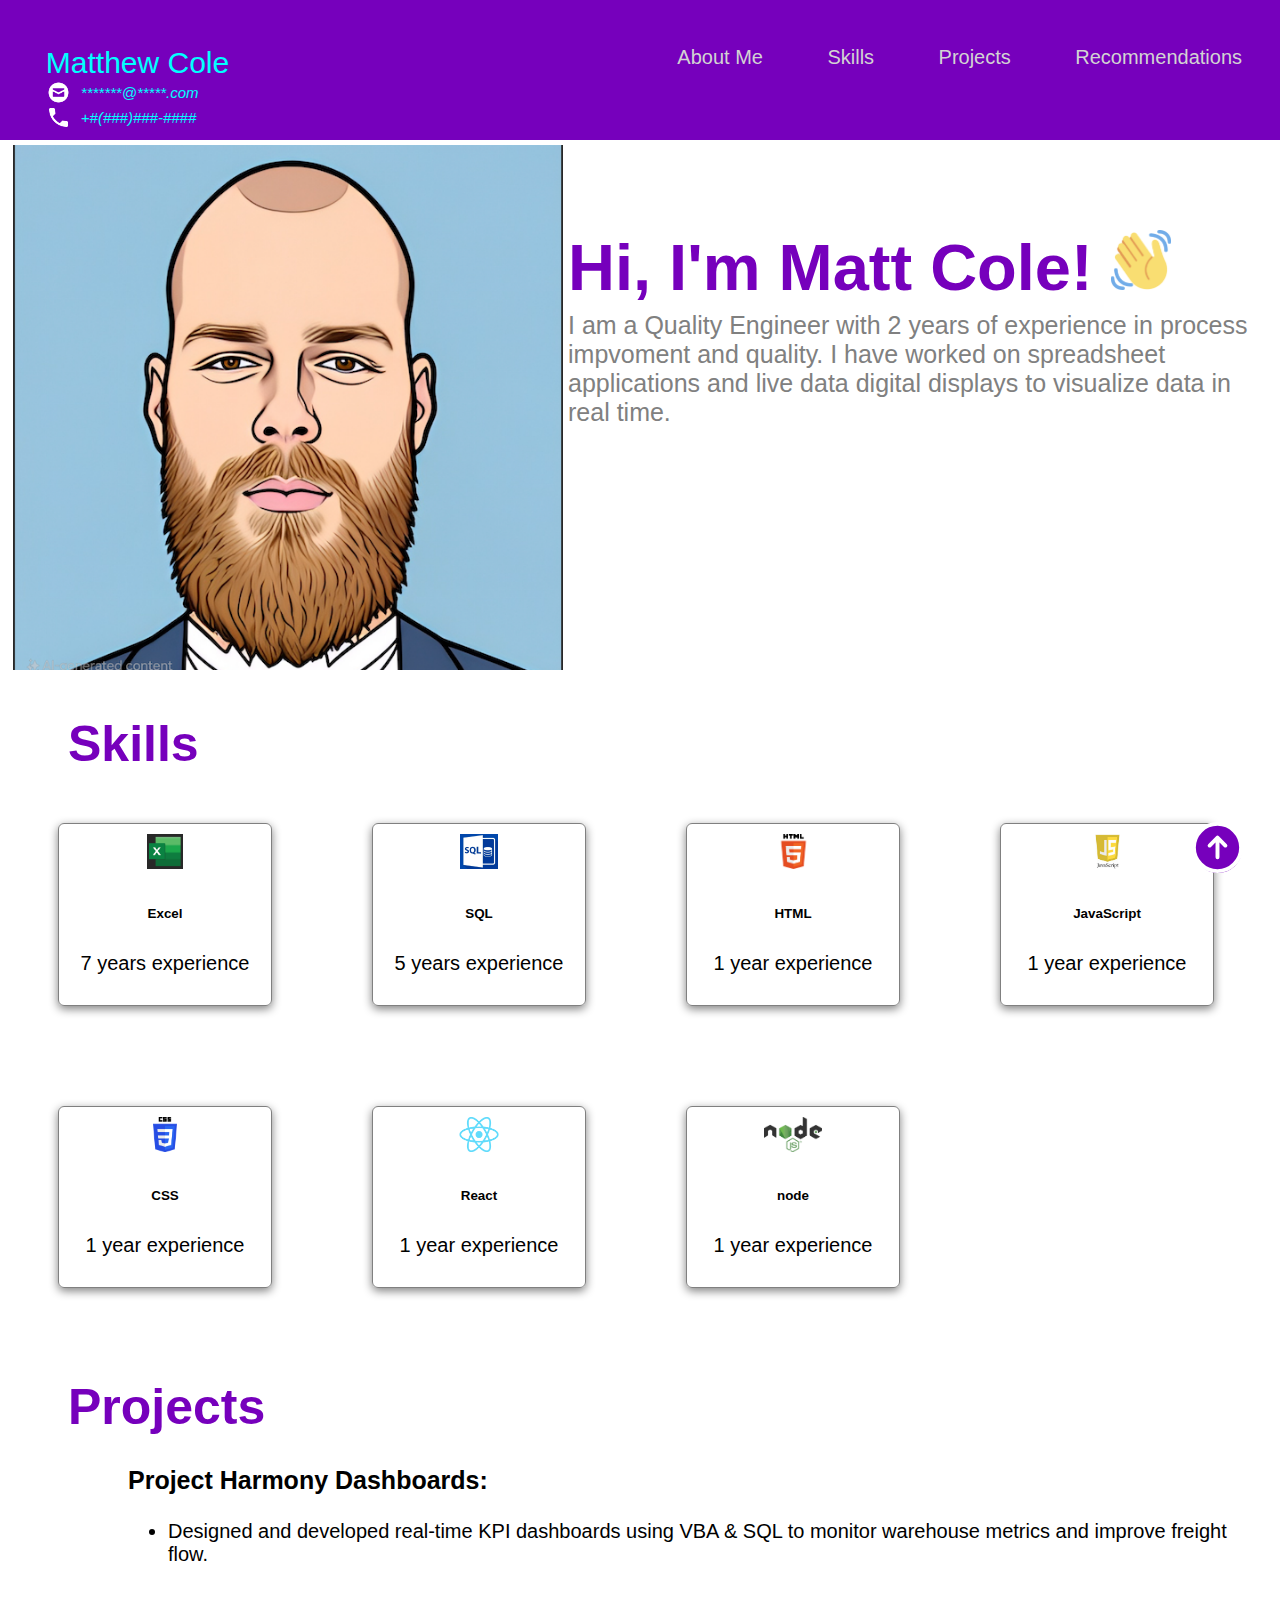
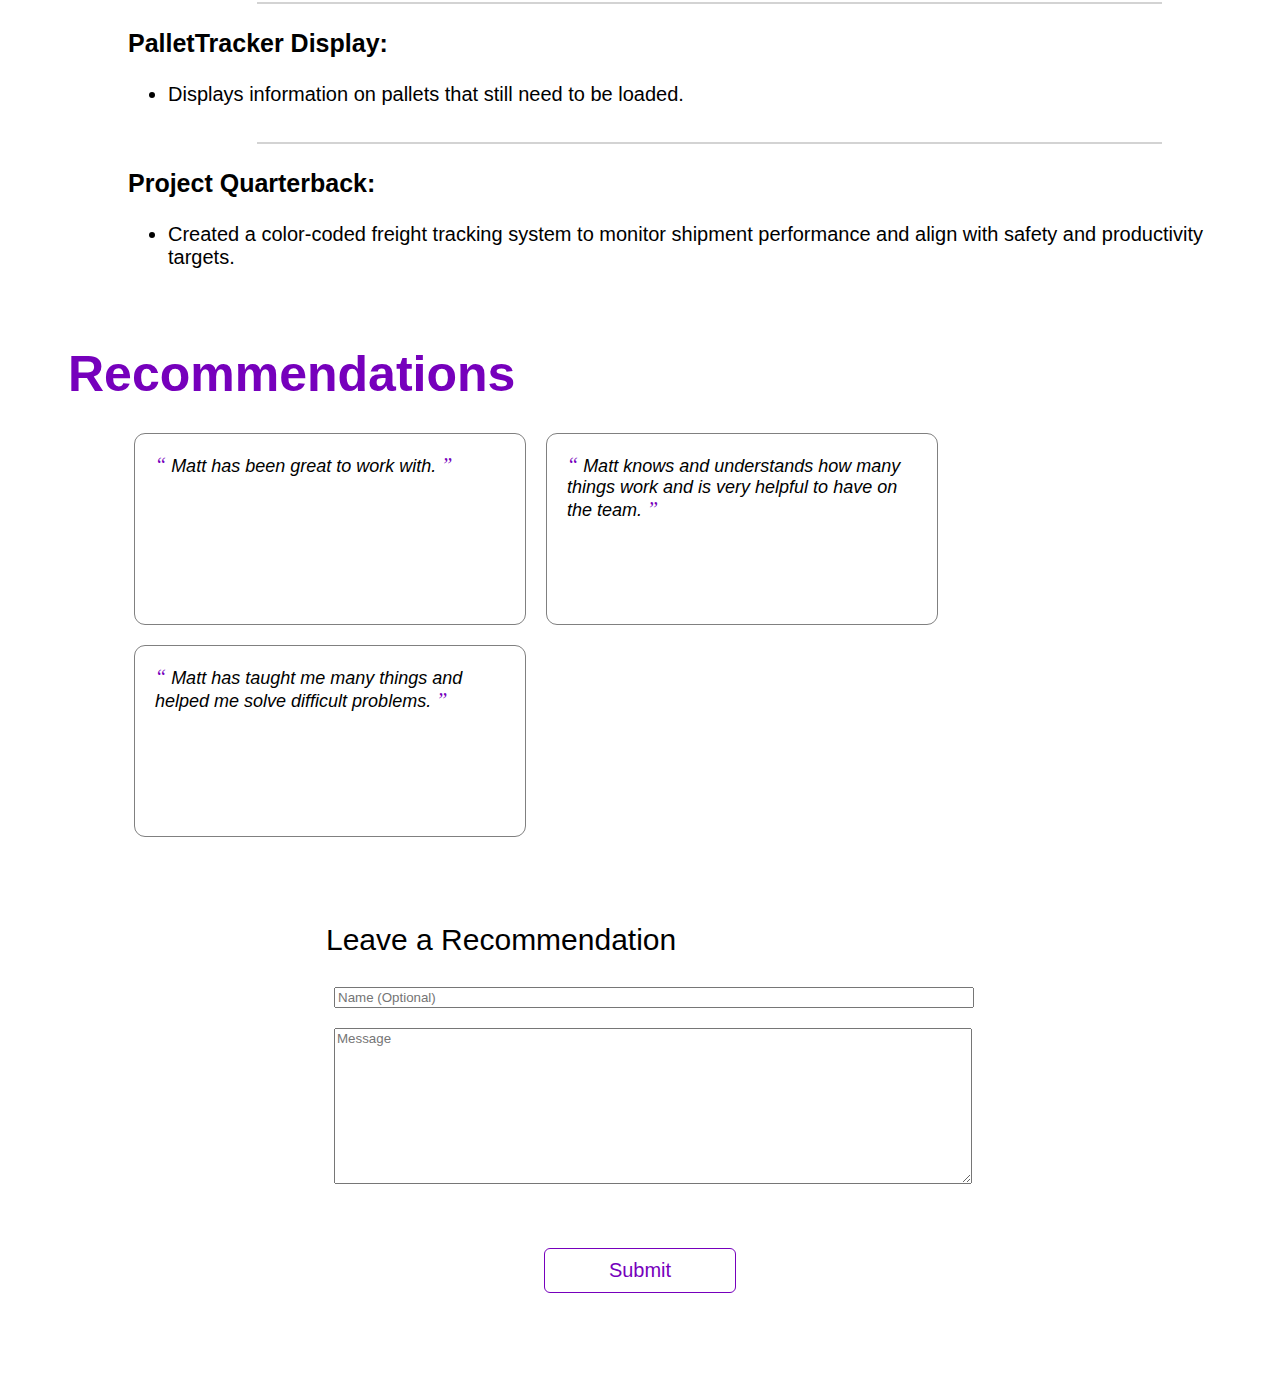
<file: index.html>
<!DOCTYPE html>
<html>
  <head>
    <title>Matthew Cole - Portfolio</title>
    <link rel="stylesheet" href="./style.css"/>
    <script src="./script.js"></script>
  </head>
  <body>
    <!-- Navigation Bar -->
    <nav>
      <div id="home">
        <div class="profile_name">
          Matthew Cole
          <div class="contact_info">
            <img src="html_finalprojimages/envelope.png" alt="https://icons8.com/icon/124377/circled-envelope"/>
          *******@*****.com
        </div>
        <div style="clear:both;"></div>
        <div class="contact_info">
          <img src="html_finalprojimages/phone.png" alt="https://icons8.com/icon/124377/circled-envelope"/>
          +#(###)###-####

        </div>
        </div>
        <div class="topdiv">
          <a class="topmenu" href="#about-me">About Me</a>
          <!-- Add the links for Skills, Projects and Recommendation here -->
          <a class="topmenu" href="#skills">Skills</a>
          <a class="topmenu" href="#projects">Projects</a>
          <a class="topmenu" href="#recommendations">Recommendations</a>

        </div>
      </div>    
    </nav>

    <!-- About Me -->
    <section id="about-me" class="container">
      <div>
        <img src="html_finalprojimages/me.png" class="profile_image"/>
      </div>

      <div>
          <h1>
            Hi, I'm Matt Cole! <img src="html_finalprojimages/waving-hand.png" width="60px"/>
          </h1>
          <p>
            I am a Quality Engineer with 2 years of experience in process impvoment and quality. 
            I have worked on spreadsheet applications and live data digital displays to visualize data in real time. 
            
          </p>
      </div>
    </section>
              
    <!-- Skills -->
    <section id="skills">
      <h2>Skills</h2>
      <div style="clear:both;"></div>

      <div class="all_skills">
        <div class="skill">
          <img src="html_finalprojimages/ExcelPic.png"/>
          <h6>Excel</h6>
          <p>7 years experience</p>
        </div>  

        <div class="skill">
          <img src="html_finalprojimages/SQLpic.png"/>
          <h6>SQL</h6>
          <p>5 years experience</p>
        </div>  

        <div class="skill">
          <img src="html_finalprojimages/html5.png"/>
          <h6>HTML</h6>
          <p>1 year experience</p>
        </div>  

        <div class="skill">
          <img src="html_finalprojimages/js.jpeg"/>
          <h6>JavaScript</h6>
          <p>1 year experience</p>
        </div>  

        <div class="skill">
          <img src="html_finalprojimages/CSS3.png"/>
          <h6>CSS</h6>
          <p>1 year experience</p>
        </div>  

        <div class="skill">
          <img src="html_finalprojimages/react.png"/>
          <h6>React</h6>
          <p>1 year experience</p>
        </div>  

        <div class="skill">
          <img src="html_finalprojimages/node.png"/>
          <h6>node</h6>
          <p>1 year experience</p>
        </div>  
        <!-- Add more skills here -->



      </div>
    </section>
          
    <!-- Projects -->
    <section class="projects" id="projects">
      <h2>
        Projects
      </h2>
      <div style="clear:both;"></div>

        <div id="projects-container" class="projects-container">
          <div class="project-card">
            <h3>Project Harmony Dashboards:</h3>
            <ul>
              <li>Designed and developed real-time KPI dashboards using VBA & SQL to monitor warehouse metrics and improve freight flow.</li>
            </ul>
          </div>
          <hr>
          <div class="project-card">
            <h3>PalletTracker Display:</h3>
            <ul>
              <li>Displays information on pallets that still need to be loaded.</li>
            </ul>
          </div>
          <hr>
          <div class="project-card">
            <h3>Project Quarterback:</h3>
            <ul>
              <li>Created a color-coded freight tracking system to monitor shipment performance and align with safety and productivity targets.</li>
            </ul>
          </div>
    </div>
    </section>
    <div style="clear:both;"></div>

    <!-- Recommendations -->
    <section id="recommendations">
      <h2>Recommendations</h2>
      <div style="clear:both;"></div>
      <div class="all_recommendations" id="all_recommendations">
        <div class="recommendation">
          <span>&#8220;</span>
          Matt has been great to work with.
          <span>&#8221;</span>
        </div>
        <div class="recommendation">
          <span>&#8220;</span>
          Matt knows and understands how many things work and is very helpful to have on the team.
          <span>&#8221;</span>
        </div>
        <div class="recommendation">
          <span>&#8220;</span>
          Matt has taught me many things and helped me solve difficult problems. 
          <span>&#8221;</span>
        </div>
      </div>
    </section>

    <!-- Recommendation Form -->
    <section id="contact">
      <div class="flex_center">
        <fieldset>
          <legend class="introduction">Leave a Recommendation</legend>          
          <input type="text" placeholder="Name (Optional)"> <br/>
          <textarea id="new_recommendation" cols="500" rows="10" placeholder="Message"></textarea>
          <div class="flex_center">
            <button id="recommend_btn" onclick="addRecommendation()">Submit</button>
          </div>
        </fieldset>
      </div>
    </section>

    <div class="iconbutton">
      <a href="#home">
        <!--Add the code here for the logo to appear and the icon to be actionable-->
        <svg xmlns="http://www.w3.org/2000/svg" fill="none" viewBox="0 0 24 24" stroke-width="1.5" stroke="white" width="63px">
          <path stroke-linecap="round" stroke-linejoin="round" d="M15 11.25l-3-3m0 0l-3 3m3-3v7.5M21 12a9 9 0 11-18 0 9 9 0 0118 0z" />
        </svg>
      </a>
    </div>

    <div class="popup" id="popup" class="flex_center">
      <img src="html_finalprojimages/checkmark--outline.svg"/>
      <h3>Thank You!;</h3>
      <button onclick="showPopup(false)">Ok</button>
    </div>
  </body>
</html>
</file>
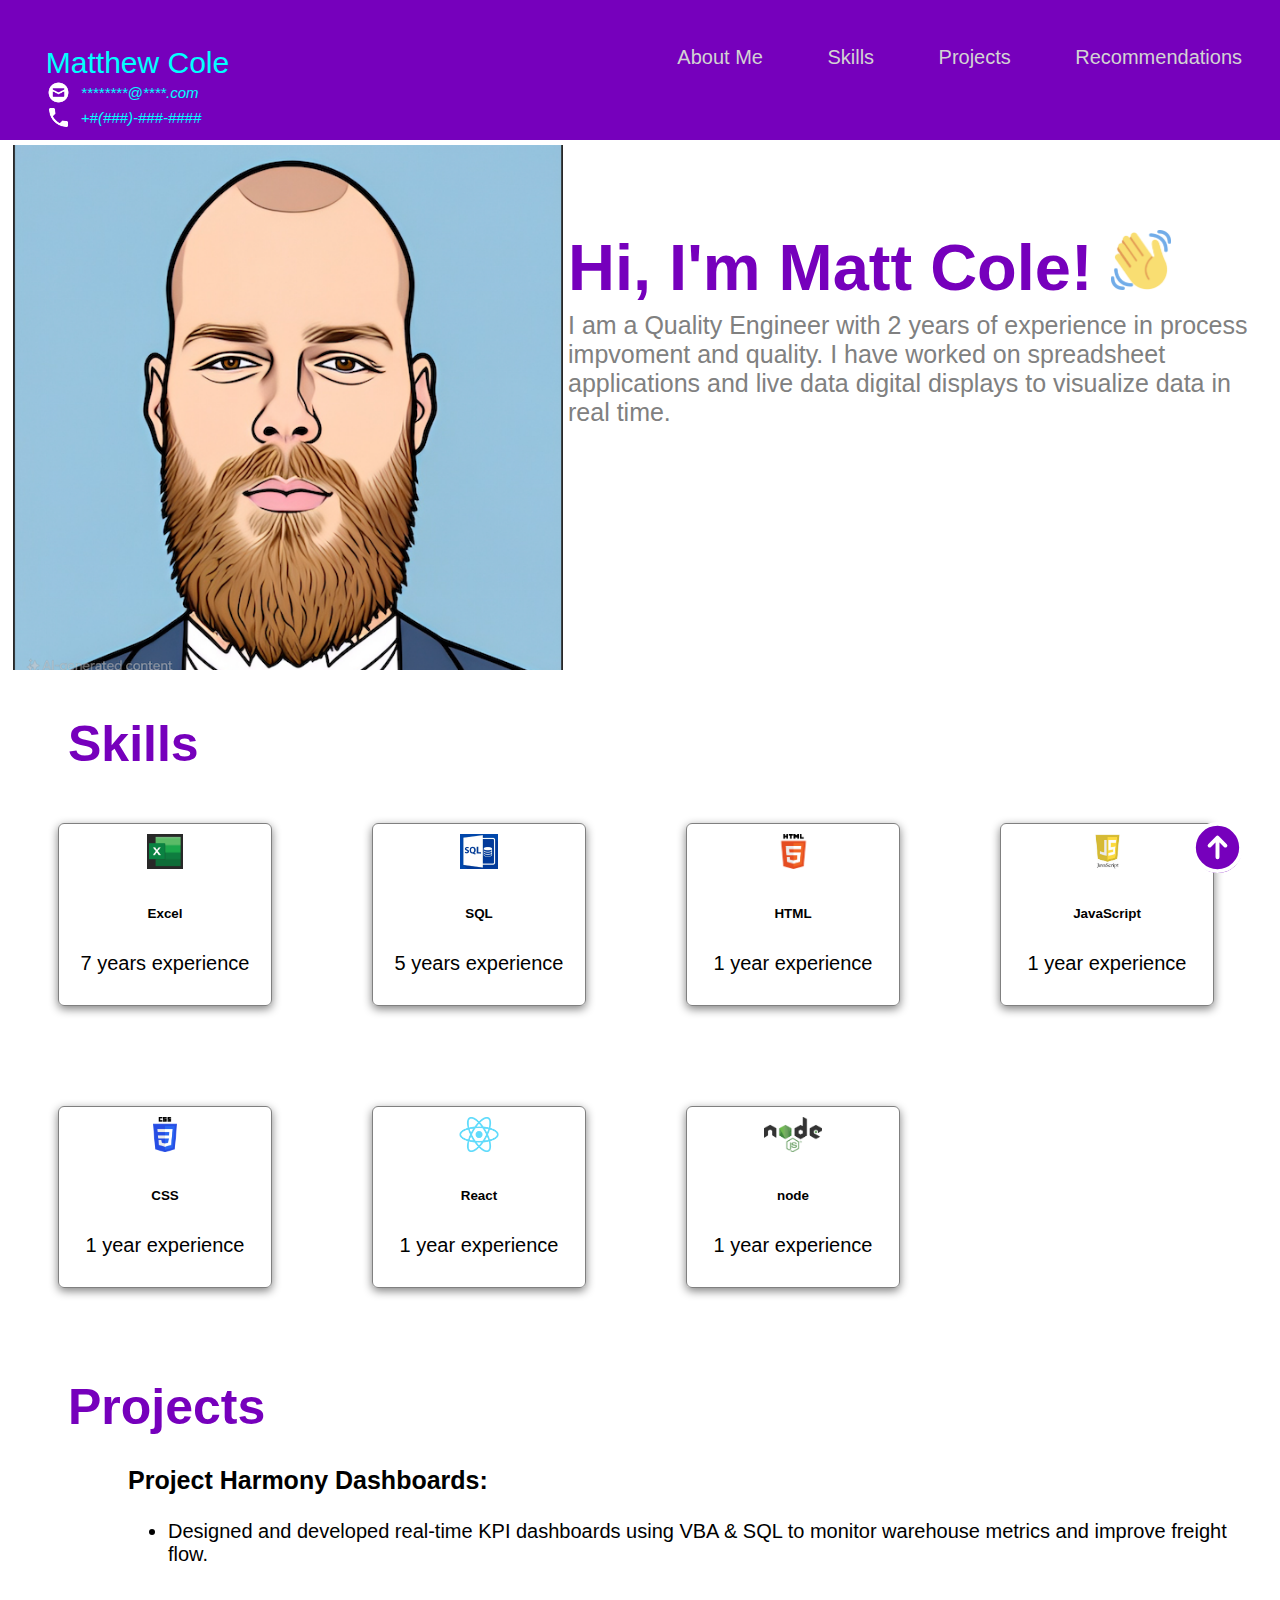
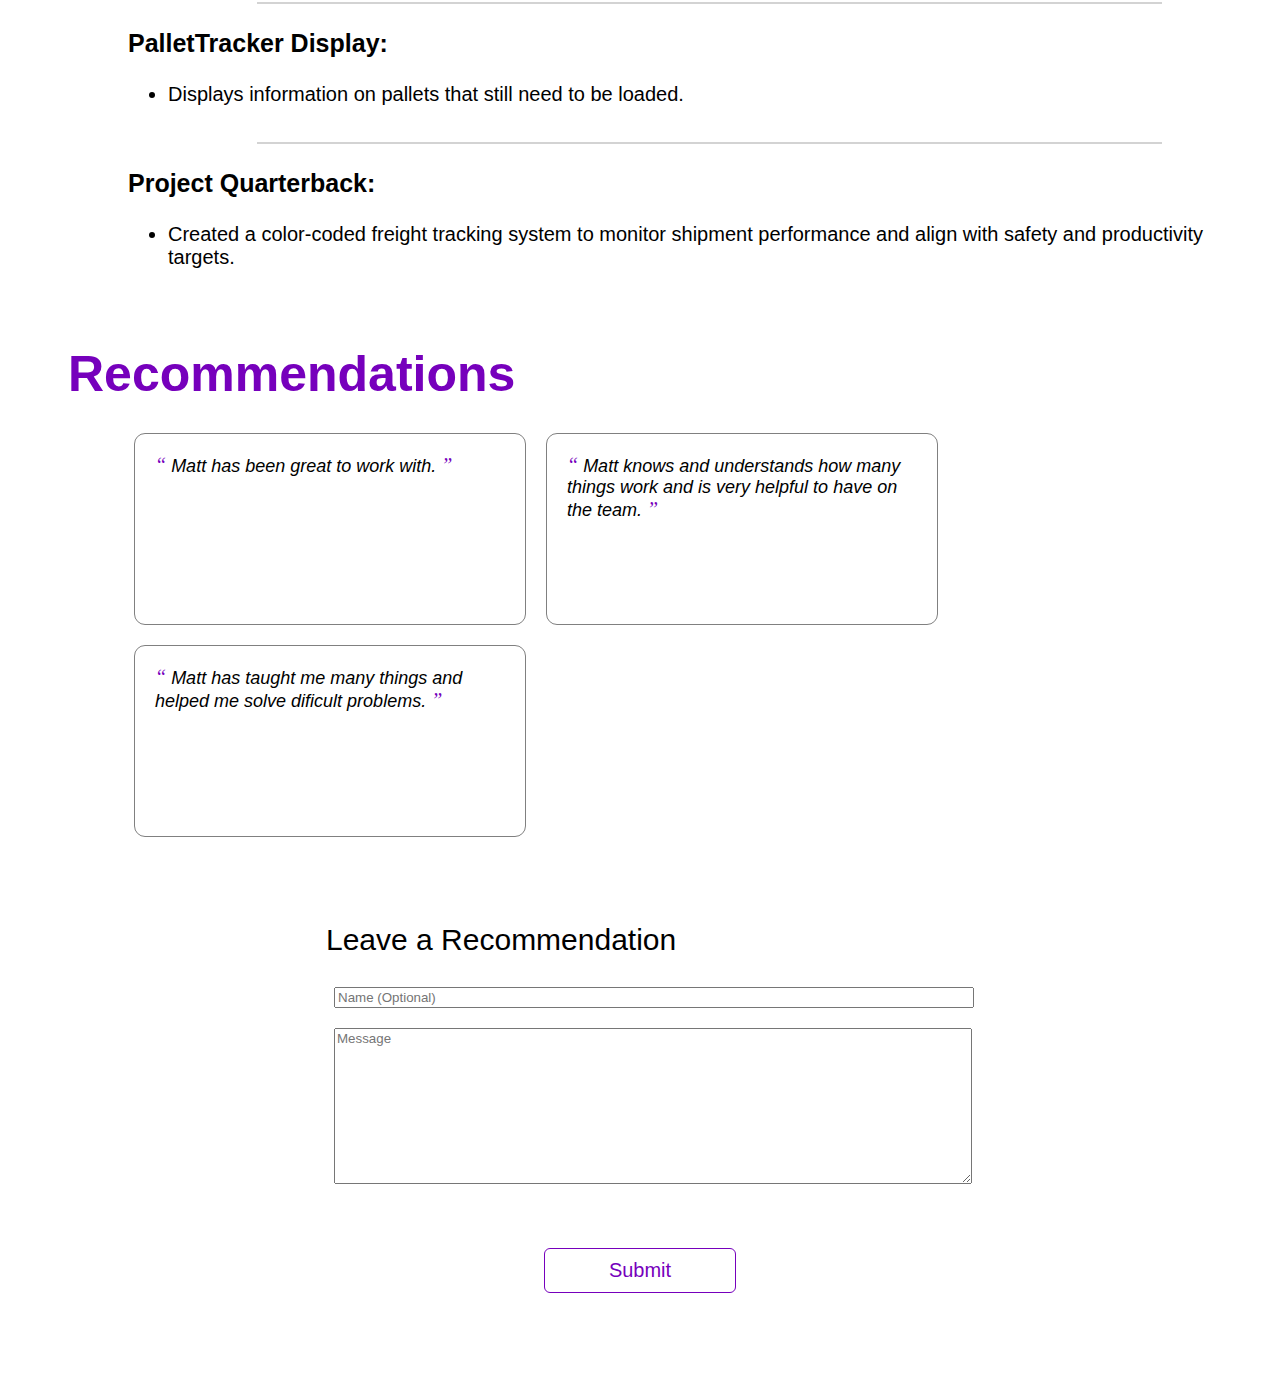
<file: singlepagewebsite/index.html>
<!DOCTYPE html>
<html>
  <head>
    <title>Matthew Cole - Portfolio</title>
    <link rel="stylesheet" href="./style.css"/>
    <script src="./script.js"></script>
  </head>
  <body>
    <!-- Navigation Bar -->
    <nav>
      <div id="home">
        <div class="profile_name">
          Matthew Cole
          <div class="contact_info">
            <img src="html_finalprojimages/envelope.png" alt="https://icons8.com/icon/124377/circled-envelope"/>
          ********@****.com
        </div>
        <div style="clear:both;"></div>
        <div class="contact_info">
          <img src="html_finalprojimages/phone.png" alt="https://icons8.com/icon/124377/circled-envelope"/>
          +#(###)-###-####

        </div>
        </div>
        <div class="topdiv">
          <a class="topmenu" href="#about-me">About Me</a>
          <!-- Add the links for Skills, Projects and Recommendation here -->
          <a class="topmenu" href="#skills">Skills</a>
          <a class="topmenu" href="#projects">Projects</a>
          <a class="topmenu" href="#recommendations">Recommendations</a>

        </div>
      </div>    
    </nav>

    <!-- About Me -->
    <section id="about-me" class="container">
      <div>
        <img src="me.png" class="profile_image"/>
      </div>

      <div>
          <h1>
            Hi, I'm Matt Cole! <img src="html_finalprojimages/waving-hand.png" width="60px"/>
          </h1>
          <p>
            I am a Quality Engineer with 2 years of experience in process impvoment and quality. 
            I have worked on spreadsheet applications and live data digital displays to visualize data in real time. 
            
          </p>
      </div>
    </section>
              
    <!-- Skills -->
    <section id="skills">
      <h2>Skills</h2>
      <div style="clear:both;"></div>

      <div class="all_skills">
        <div class="skill">
          <img src="html_finalprojimages/ExcelPic.png"/>
          <h6>Excel</h6>
          <p>7 years experience</p>
        </div>  

        <div class="skill">
          <img src="html_finalprojimages/SQLpic.png"/>
          <h6>SQL</h6>
          <p>5 years experience</p>
        </div>  

        <div class="skill">
          <img src="html_finalprojimages/html5.png"/>
          <h6>HTML</h6>
          <p>1 year experience</p>
        </div>  

        <div class="skill">
          <img src="html_finalprojimages/js.jpeg"/>
          <h6>JavaScript</h6>
          <p>1 year experience</p>
        </div>  

        <div class="skill">
          <img src="html_finalprojimages/CSS3.png"/>
          <h6>CSS</h6>
          <p>1 year experience</p>
        </div>  

        <div class="skill">
          <img src="html_finalprojimages/react.png"/>
          <h6>React</h6>
          <p>1 year experience</p>
        </div>  

        <div class="skill">
          <img src="html_finalprojimages/node.png"/>
          <h6>node</h6>
          <p>1 year experience</p>
        </div>  
        <!-- Add more skills here -->



      </div>
    </section>
          
    <!-- Projects -->
    <section class="projects" id="projects">
      <h2>
        Projects
      </h2>
      <div style="clear:both;"></div>

        <div id="projects-container" class="projects-container">
          <div class="project-card">
            <h3>Project Harmony Dashboards:</h3>
            <ul>
              <li>Designed and developed real-time KPI dashboards using VBA & SQL to monitor warehouse metrics and improve freight flow.</li>
            </ul>
          </div>
          <hr>
          <div class="project-card">
            <h3>PalletTracker Display:</h3>
            <ul>
              <li>Displays information on pallets that still need to be loaded.</li>
            </ul>
          </div>
          <hr>
          <div class="project-card">
            <h3>Project Quarterback:</h3>
            <ul>
              <li>Created a color-coded freight tracking system to monitor shipment performance and align with safety and productivity targets.</li>
            </ul>
          </div>
    </div>
    </section>
    <div style="clear:both;"></div>

    <!-- Recommendations -->
    <section id="recommendations">
      <h2>Recommendations</h2>
      <div style="clear:both;"></div>
      <div class="all_recommendations" id="all_recommendations">
        <div class="recommendation">
          <span>&#8220;</span>
          Matt has been great to work with.
          <span>&#8221;</span>
        </div>
        <div class="recommendation">
          <span>&#8220;</span>
          Matt knows and understands how many things work and is very helpful to have on the team.
          <span>&#8221;</span>
        </div>
        <div class="recommendation">
          <span>&#8220;</span>
          Matt has taught me many things and helped me solve dificult problems. 
          <span>&#8221;</span>
        </div>
      </div>
    </section>

    <!-- Recommendation Form -->
    <section id="contact">
      <div class="flex_center">
        <fieldset>
          <legend class="introduction">Leave a Recommendation</legend>          
          <input type="text" placeholder="Name (Optional)"> <br/>
          <textarea id="new_recommendation" cols="500" rows="10" placeholder="Message"></textarea>
          <div class="flex_center">
            <button id="recommend_btn" onclick="addRecommendation()">Submit</button>
          </div>
        </fieldset>
      </div>
    </section>

    <div class="iconbutton">
      <a href="#home">
        <!--Add the code here for the logo to appear and the icon to be actionable-->
        <svg xmlns="http://www.w3.org/2000/svg" fill="none" viewBox="0 0 24 24" stroke-width="1.5" stroke="white" width="63px">
          <path stroke-linecap="round" stroke-linejoin="round" d="M15 11.25l-3-3m0 0l-3 3m3-3v7.5M21 12a9 9 0 11-18 0 9 9 0 0118 0z" />
        </svg>
      </a>
    </div>

    <div class="popup" id="popup" class="flex_center">
      <img src="html_finalprojimages/checkmark--outline.svg"/>
      <h3>Thank You!;</h3>
      <button onclick="showPopup(false)">Ok</button>
    </div>
  </body>
</html>
</file>
<file: style.css>
body {
  font-family: 'Trebuchet MS', 'Lucida Sans Unicode', 'Lucida Grande', 'Lucida Sans', Arial, sans-serif;
}

/* Navigation Bar */

#home {
  background-color:  #7600bc;
  padding-bottom: 1cm;
  margin-left:-1cm;
  margin-right:-1cm;
  margin-top:-1cm;
  padding-top: 2cm;
  padding-bottom: 2cm;
  height: 5mm;
 }

.topmenu {
  color: lightgray;
  margin: 10px;
  padding: 20px;
  font-size: 20px;
  text-decoration:none;
}

.topmenu:hover {
  color: white;
  /* Add the styles here */
  font-weight:bolder;
  text-decoration: underline;
}

.topdiv {
  float: right;
  padding-right: 1cm;
}

.profile_name {
  float: left;
  padding-left: 2cm;
  /* Add the styles here */
  color:aqua;
  font-size: 30px;
}

.profile_name .contact_info {
  font-size: 15px;
  font-style: italic;
  display: flex;
  align-items: center;
  flex-direction: row;
}

.contact_info img {
  width:25px;
  margin-right: 10px;
  float:left;
}

/* Titles */

h2 {
  text-align: justify;
  font-size: 50px;
  text-align: center;
  float: left;
  color: #7600bc;
  margin: 30px;
  margin-left: 60px;
  margin-top: 40px;
  margin-bottom: 0px;
}

.introduction {
  text-align: justify;
  font-size: 30px;
  text-align: center;
  float: left;
  margin-top: 30px;
  margin-bottom: 20px;
  animation-duration: 5s;
  position: relative;
}

/* Used in the About Me sections */

.container {
  display: flex;
}

/* About Me */

.about-me {
  display: flex;
  align-items: center;
}

#about-me h1 {
  font-size: 65px;
  margin-top: 90px;
  color: #7600bc;
}

#about-me p {
  font-size: 25px;
  color: rgb(128, 128, 128);
  margin-top: -1cm;
}

.profile_image {
  width: 550px;
  height: fit-content;
  vertical-align: middle;
  margin: 5px;
}

/* Skills */

.all_skills {
  display: flex;
  flex-direction: row;
  flex-flow: wrap;
}

.skill {
  border: 1px solid gray;
  display: block;
  border-radius: 6px;
  text-align: center;
  margin: 50px;
  padding: 10px;
  width: 2in;
  font-size: 20px;
  box-shadow: 0 3px 10px gray;
}

.skill img {
  height: 35px;
  align-items: center;
}

.skills h6 {
  align-items: center;
  font-size: 20px;
  margin-block-start: 8px;
  margin-block-end: 5px;
  font-weight: bold;
} 

.skills p {
  align-items: center;
  font-size: 15px;
  color: gray;
  margin-block-start: 5px;
  margin-block-end: 5px;
} 

.flex_center {
  display: flex;
  align-items: center;
  justify-content: center;
}

/* Projects */

.projects-container {
  margin-top: 30px;
  margin-left: 60px;
}

.projects-container hr {
  border: 1px solid lightgray;
  width: 75%;
  margin-left: 5cm;
}

.project-card {
  margin: 0 15px 15px 30px;
  padding-bottom: 5px;
}

.project-card h3 {
  font-size: 25px;
  margin-left: 30px;
}

.project-card li {
  font-size: 20px;
  margin-left: 30px;
}

/* Recommendations */

.all_recommendations {
  display: flex;
  align-items: center;
  margin-left: 1in;
  flex-direction: row;
  flex-flow: wrap;
  padding: 20px;
}

.recommendation {
  font-style: italic;
  text-align: left;
  width: 21.875rem;
  padding: 1rem;
  background-color: #fff;
  border-radius: 11px;
  box-shadow: 0 3px 10px var(--primary-shadow);
  padding: 20px;
  margin: 10px;
  border:1px solid gray;
  font-size: 18px;
  height:150px
}

.recommendation span {
  color: #7600bc;
  font-size: 20px;
  font-family: 'Times New Roman', Times, serif;
}

/* Scroll to Top Button */

.iconbutton{
  width: 48px;
  height: 48px;
  border-radius: 100%;
  background-color: #7600bc;
  display: flex;
  align-items: center;
  justify-content: center;
  position: fixed;
  right: 3%;
  bottom: 3%;
  cursor: pointer;
}

/* Form Pop-up */

.popup {
  width:400px;
  background-color: #e8bcf0;
  border-radius: 3mm;
  top: 50%;
  left:50%;
  transform: translate(-50%,-50%);
  text-align: center;
  position: fixed;
  /* padding: 30px; */
  visibility: hidden;
}

.popup img {
  padding-top: 20px;
}

.popup button {
  background-color: #fff;
  border: 1px solid #7600bc;
  color: #7600bc;
  display: block;
  border-radius: 6px;
  text-align: center;
  margin: 50px;
  padding: 10px;
  width: 2in;
  font-size: 20px;
  margin-left: 25%;
}

.popup button:hover {
  background-color: #fff;
  border: 2px solid #7600bc;
  color: #7600bc;
  display: block;
  font-weight: bolder;
  text-align: center;
  cursor: pointer;
  margin-left: 25%;
}

/* Recommendation Form */

input, textarea {
  font-family: 'Trebuchet MS', 'Lucida Sans Unicode', 'Lucida Grande', 'Lucida Sans', Arial, sans-serif; 
  margin: 10px;  
  width:100%;
}

fieldset {
  display: flexbox;
  align-content: center;
  justify-content: center;  
  padding: 25px; 
  margin-left: 50px; 
  margin-right: 50px;   
  border: thin solid white;
  width: 50%;
}

/* Buttons */

button {
  background-color: #fff;
  border: 1px solid #7600bc;
  color: #7600bc;
  display: block;
  border-radius: 6px;
  text-align: center;
  margin: 50px;
  padding: 10px;
  width: 2in;
  font-size: 20px;
}

button:hover {
  background-color: #7600bc;
  border: 1px solid #7600bc;
  color: #fff;
  display: block;
  border-radius: 6px;
  text-align: center;
  cursor: pointer;
}
</file>
<file: singlepagewebsite/style.css>
body {
  font-family: 'Trebuchet MS', 'Lucida Sans Unicode', 'Lucida Grande', 'Lucida Sans', Arial, sans-serif;
}

/* Navigation Bar */

#home {
  background-color:  #7600bc;
  padding-bottom: 1cm;
  margin-left:-1cm;
  margin-right:-1cm;
  margin-top:-1cm;
  padding-top: 2cm;
  padding-bottom: 2cm;
  height: 5mm;
 }

.topmenu {
  color: lightgray;
  margin: 10px;
  padding: 20px;
  font-size: 20px;
  text-decoration:none;
}

.topmenu:hover {
  color: white;
  /* Add the styles here */
  font-weight:bolder;
  text-decoration: underline;
}

.topdiv {
  float: right;
  padding-right: 1cm;
}

.profile_name {
  float: left;
  padding-left: 2cm;
  /* Add the styles here */
  color:aqua;
  font-size: 30px;
}

.profile_name .contact_info {
  font-size: 15px;
  font-style: italic;
  display: flex;
  align-items: center;
  flex-direction: row;
}

.contact_info img {
  width:25px;
  margin-right: 10px;
  float:left;
}

/* Titles */

h2 {
  text-align: justify;
  font-size: 50px;
  text-align: center;
  float: left;
  color: #7600bc;
  margin: 30px;
  margin-left: 60px;
  margin-top: 40px;
  margin-bottom: 0px;
}

.introduction {
  text-align: justify;
  font-size: 30px;
  text-align: center;
  float: left;
  margin-top: 30px;
  margin-bottom: 20px;
  animation-duration: 5s;
  position: relative;
}

/* Used in the About Me sections */

.container {
  display: flex;
}

/* About Me */

.about-me {
  display: flex;
  align-items: center;
}

#about-me h1 {
  font-size: 65px;
  margin-top: 90px;
  color: #7600bc;
}

#about-me p {
  font-size: 25px;
  color: rgb(128, 128, 128);
  margin-top: -1cm;
}

.profile_image {
  width: 550px;
  height: fit-content;
  vertical-align: middle;
  margin: 5px;
}

/* Skills */

.all_skills {
  display: flex;
  flex-direction: row;
  flex-flow: wrap;
}

.skill {
  border: 1px solid gray;
  display: block;
  border-radius: 6px;
  text-align: center;
  margin: 50px;
  padding: 10px;
  width: 2in;
  font-size: 20px;
  box-shadow: 0 3px 10px gray;
}

.skill img {
  height: 35px;
  align-items: center;
}

.skills h6 {
  align-items: center;
  font-size: 20px;
  margin-block-start: 8px;
  margin-block-end: 5px;
  font-weight: bold;
} 

.skills p {
  align-items: center;
  font-size: 15px;
  color: gray;
  margin-block-start: 5px;
  margin-block-end: 5px;
} 

.flex_center {
  display: flex;
  align-items: center;
  justify-content: center;
}

/* Projects */

.projects-container {
  margin-top: 30px;
  margin-left: 60px;
}

.projects-container hr {
  border: 1px solid lightgray;
  width: 75%;
  margin-left: 5cm;
}

.project-card {
  margin: 0 15px 15px 30px;
  padding-bottom: 5px;
}

.project-card h3 {
  font-size: 25px;
  margin-left: 30px;
}

.project-card li {
  font-size: 20px;
  margin-left: 30px;
}

/* Recommendations */

.all_recommendations {
  display: flex;
  align-items: center;
  margin-left: 1in;
  flex-direction: row;
  flex-flow: wrap;
  padding: 20px;
}

.recommendation {
  font-style: italic;
  text-align: left;
  width: 21.875rem;
  padding: 1rem;
  background-color: #fff;
  border-radius: 11px;
  box-shadow: 0 3px 10px var(--primary-shadow);
  padding: 20px;
  margin: 10px;
  border:1px solid gray;
  font-size: 18px;
  height:150px
}

.recommendation span {
  color: #7600bc;
  font-size: 20px;
  font-family: 'Times New Roman', Times, serif;
}

/* Scroll to Top Button */

.iconbutton{
  width: 48px;
  height: 48px;
  border-radius: 100%;
  background-color: #7600bc;
  display: flex;
  align-items: center;
  justify-content: center;
  position: fixed;
  right: 3%;
  bottom: 3%;
  cursor: pointer;
}

/* Form Pop-up */

.popup {
  width:400px;
  background-color: #e8bcf0;
  border-radius: 3mm;
  top: 50%;
  left:50%;
  transform: translate(-50%,-50%);
  text-align: center;
  position: fixed;
  /* padding: 30px; */
  visibility: hidden;
}

.popup img {
  padding-top: 20px;
}

.popup button {
  background-color: #fff;
  border: 1px solid #7600bc;
  color: #7600bc;
  display: block;
  border-radius: 6px;
  text-align: center;
  margin: 50px;
  padding: 10px;
  width: 2in;
  font-size: 20px;
  margin-left: 25%;
}

.popup button:hover {
  background-color: #fff;
  border: 2px solid #7600bc;
  color: #7600bc;
  display: block;
  font-weight: bolder;
  text-align: center;
  cursor: pointer;
  margin-left: 25%;
}

/* Recommendation Form */

input, textarea {
  font-family: 'Trebuchet MS', 'Lucida Sans Unicode', 'Lucida Grande', 'Lucida Sans', Arial, sans-serif; 
  margin: 10px;  
  width:100%;
}

fieldset {
  display: flexbox;
  align-content: center;
  justify-content: center;  
  padding: 25px; 
  margin-left: 50px; 
  margin-right: 50px;   
  border: thin solid white;
  width: 50%;
}

/* Buttons */

button {
  background-color: #fff;
  border: 1px solid #7600bc;
  color: #7600bc;
  display: block;
  border-radius: 6px;
  text-align: center;
  margin: 50px;
  padding: 10px;
  width: 2in;
  font-size: 20px;
}

button:hover {
  background-color: #7600bc;
  border: 1px solid #7600bc;
  color: #fff;
  display: block;
  border-radius: 6px;
  text-align: center;
  cursor: pointer;
}
</file>
